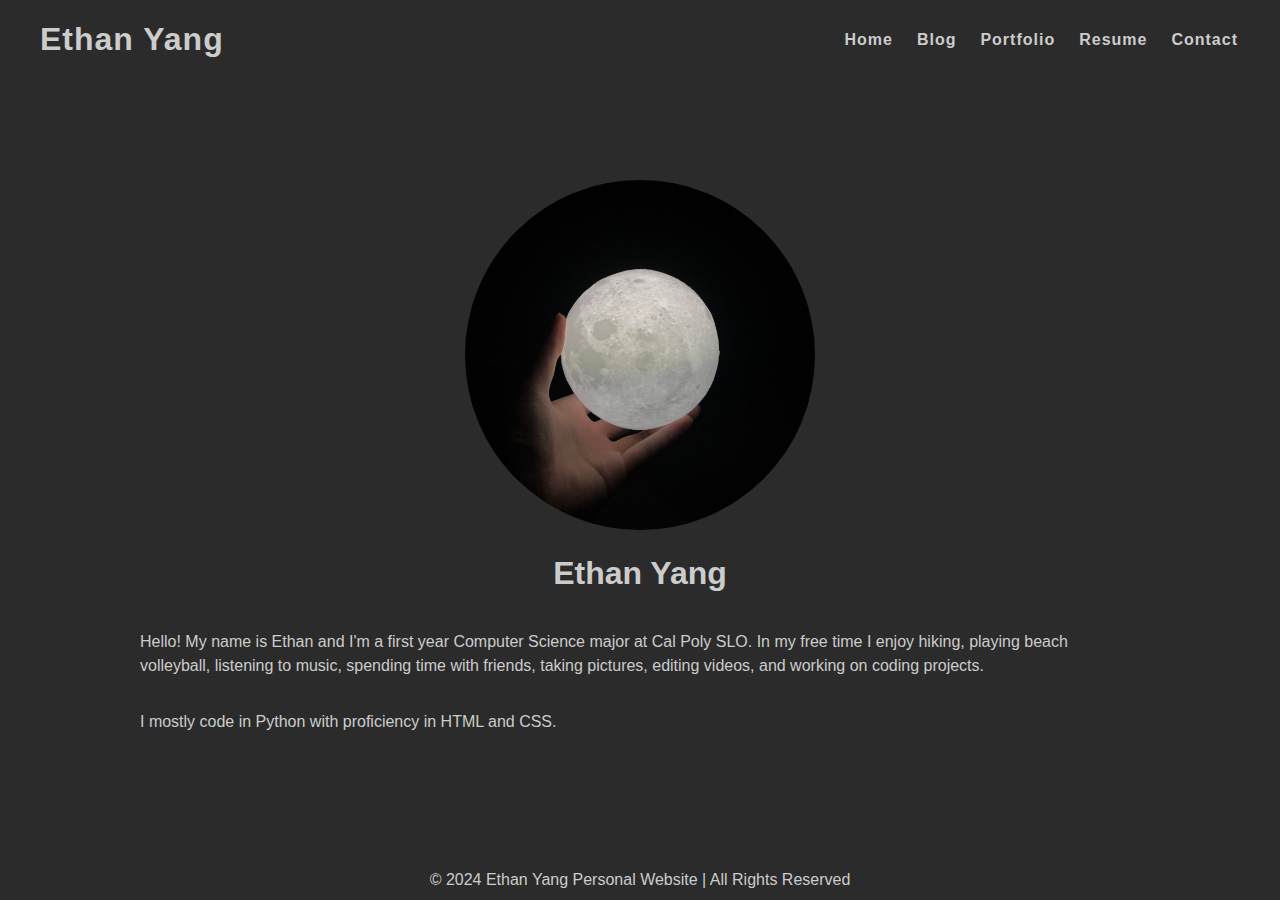
<file: index.html>
<!DOCTYPE html>
<html>
    <head>
        <title>Ethan Yang</title>
        <link rel="stylesheet" href="styles.css" />
    </head>
    <body>
        <nav class = "navbar">
            <h1 class = "logo"><a href="index.html">Ethan Yang</a></h1>
            <ul class="nav-list">
                <li><a href="index.html">Home</a></li>
                <li><a href="blog.html">Blog</a></li>
                <li><a href="portfolio.html">Portfolio</a></li>
                <li><a href="resume.html">Resume</a></li>
                <li><a href="contact.html">Contact</a></li>
            </ul>
        </nav>
        <main>
            
            <div class="about">
                <div class="about-image">
                    <img src="moon.JPG" alt = "A video of an image of the sky and clouds being too big">
                </div>
                <h1>Ethan Yang</h1>
                <div class="about-text">
                    <p>Hello! My name is Ethan and I'm a first year Computer Science major at Cal Poly SLO. 
                    In my free time I enjoy hiking, playing beach volleyball, listening to music, spending time with friends, taking pictures, editing videos, 
                   and working on coding projects.</p>
                    <p>I mostly code in Python with proficiency in HTML and CSS.</p>
                </div>
            </div>
        </main>
        <footer class = "footer">
            © 2024 Ethan Yang Personal Website | All Rights Reserved
        </footer>
    </body>
</html>
</file>
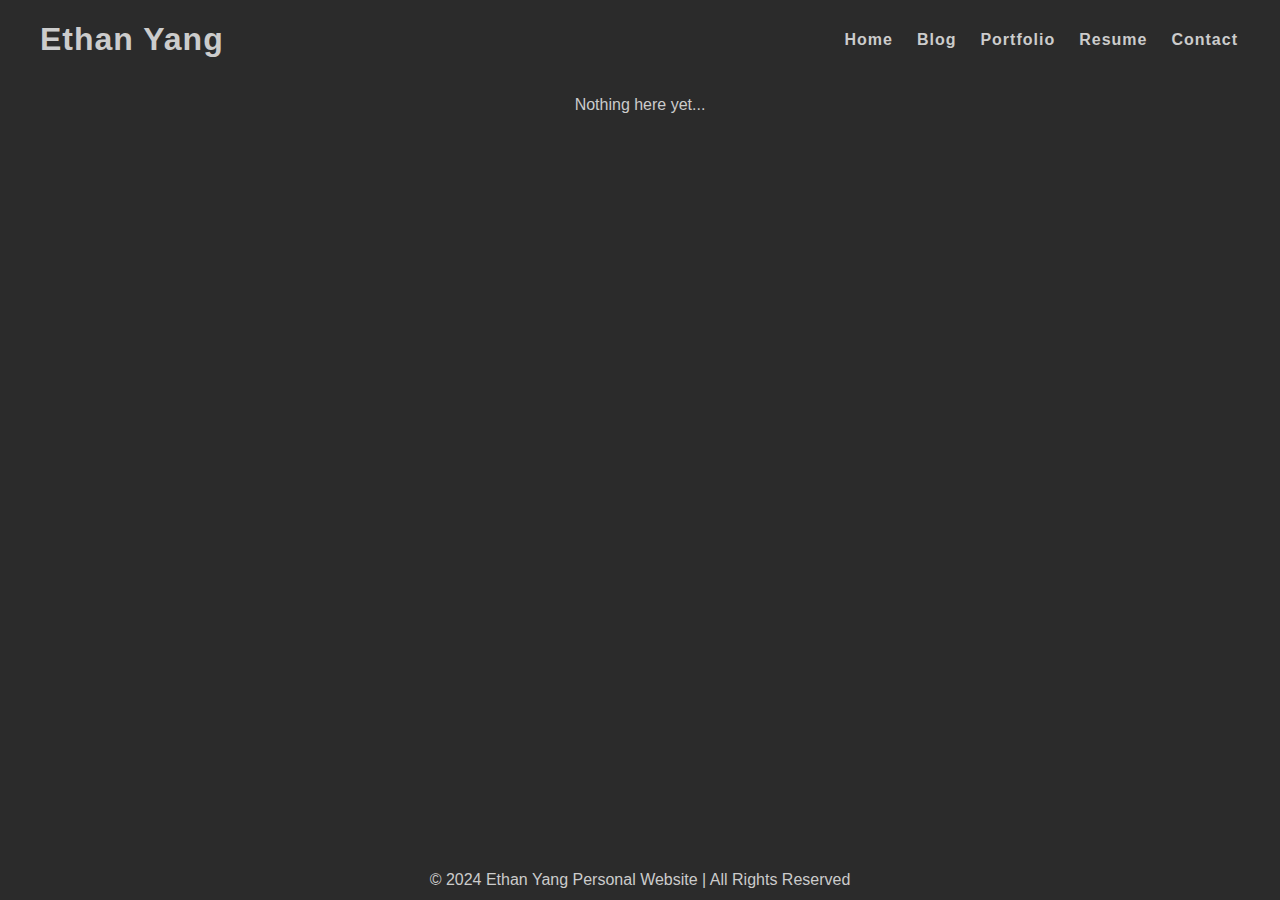
<file: blog.html>
<!DOCTYPE html>
<html>
    <head>
        <title>Blog</title>
        <link rel="stylesheet" href="styles.css" />
    </head>
    <body>
        <nav class = "navbar">
            <h1 class = "logo"><a href="index.html">Ethan Yang</a></h1>
            <ul class="nav-list">
                <li><a href="index.html">Home</a></li>
                <li><a href="blog.html">Blog</a></li>
                <li><a href="portfolio.html">Portfolio</a></li>
                <li><a href="resume.html">Resume</a></li>
                <li><a href="contact.html">Contact</a></li>
            </ul>
        </nav>
        <main>
            <p>Nothing here yet...</p>
        </main>
        <footer class = "footer">
            © 2024 Ethan Yang Personal Website | All Rights Reserved
        </footer>
    </body>
</html>
</file>
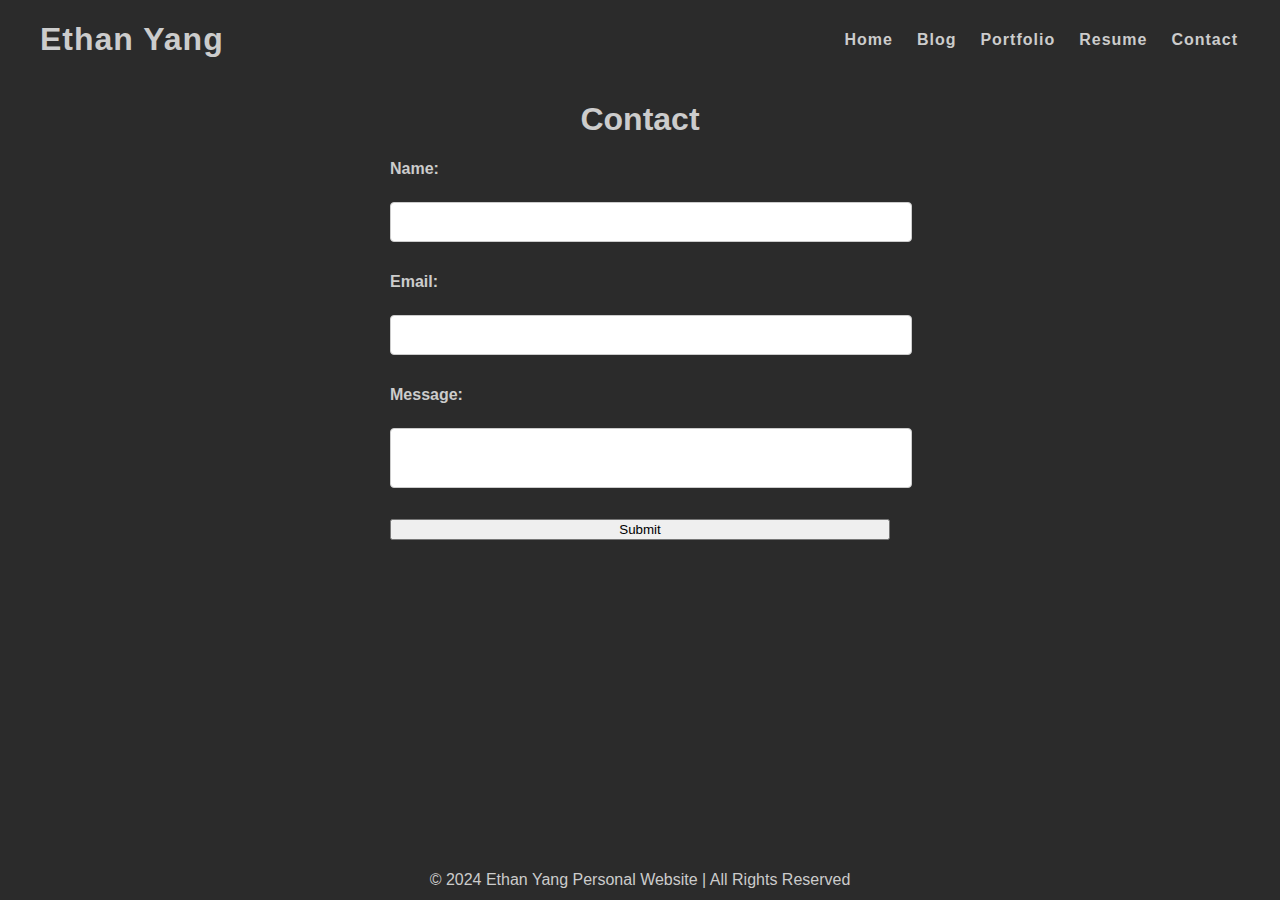
<file: contact.html>
<!DOCTYPE html>
<html>
    <head>
        <title>Contact</title>
        <link rel="stylesheet" href="styles.css" />
    </head>
    <body>
        <nav class = "navbar">
            <h1 class = "logo"><a href="index.html">Ethan Yang</a></h1>
            <ul class="nav-list">
                <li><a href="index.html">Home</a></li>
                <li><a href="blog.html">Blog</a></li>
                <li><a href="portfolio.html">Portfolio</a></li>
                <li><a href="resume.html">Resume</a></li>
                <li><a href="contact.html">Contact</a></li>
            </ul>
        </nav>
        <main>
            <h1>Contact</h1>
            <form id="contact form">
                <label for="name">Name: </label>
                <input type="text" id="name">
                <label for="name">Email: </label>
                <input type="email" id="email">
                <label for="name">Message: </label>
                <textarea></textarea>
                <input type="submit">
            </form>
        </main>
        <footer class = "footer">
            © 2024 Ethan Yang Personal Website | All Rights Reserved
        </footer>
    </body>
</html>
</file>
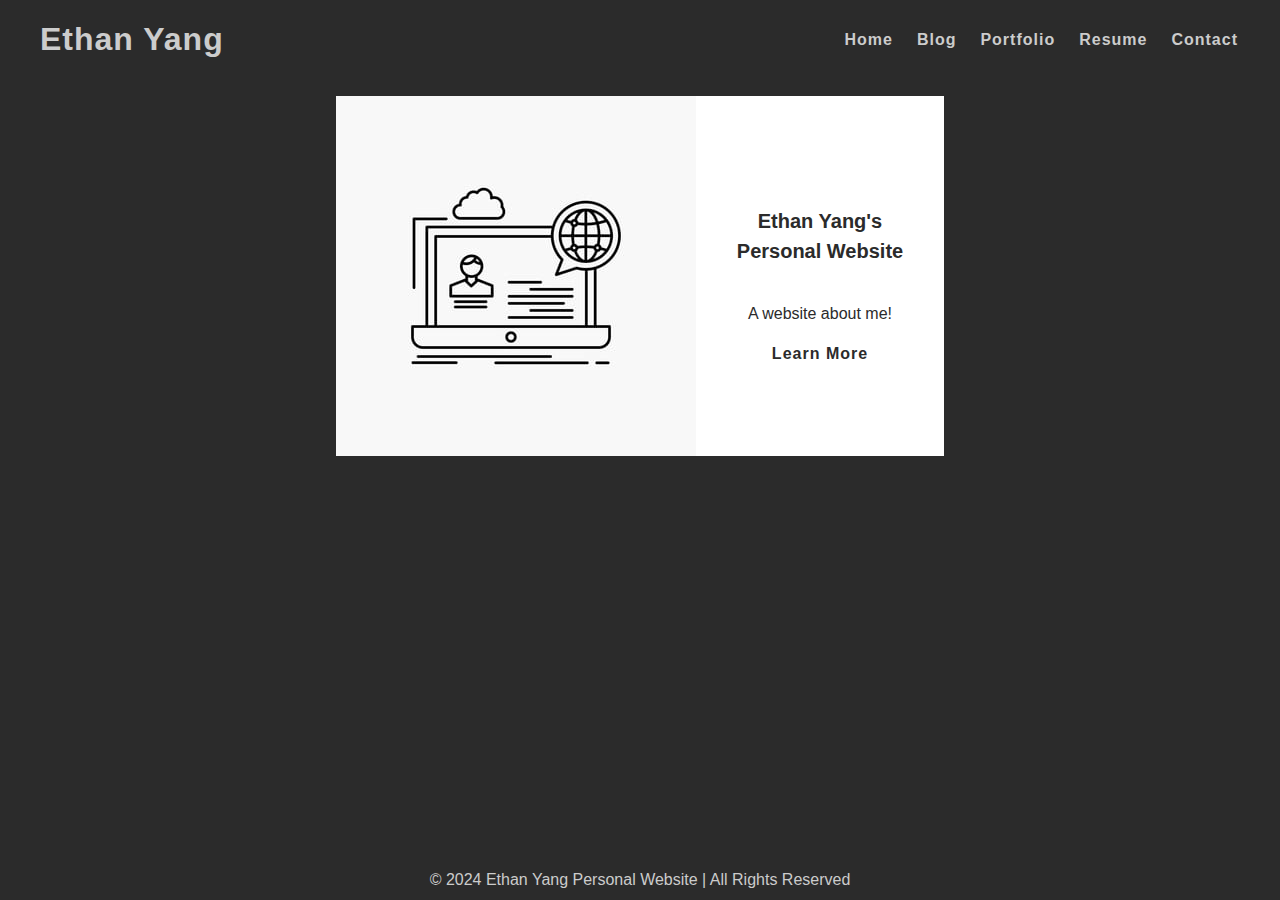
<file: portfolio.html>
<!DOCTYPE html>
<html>
    <head>
        <title>Portfolio</title>
        <link rel="stylesheet" href="styles.css" />
    </head>
    <body>
        <nav class = "navbar">
            <h1 class = "logo"><a href="index.html">Ethan Yang</a></h1>
            <ul class="nav-list">
                <li><a href="index.html">Home</a></li>
                <li><a href="blog.html">Blog</a></li>
                <li><a href="portfolio.html">Portfolio</a></li>
                <li><a href="resume.html">Resume</a></li>
                <li><a href="contact.html">Contact</a></li>
            </ul>
        </nav>
        <main>
            <div class = "project">
                <a href="index.html"><img src="website.jpg" alt="website image"></a>
                <div class="project-details">
                    <p class="project-name">Ethan Yang's Personal Website</p>
                    <p class="project-description">A website about me!</p>
                    <a href="index.html">Learn More</a>
                </div>
            </div>
        </main>
        <footer class = "footer">
            © 2024 Ethan Yang Personal Website | All Rights Reserved
        </footer>
    </body>
</html>
</file>
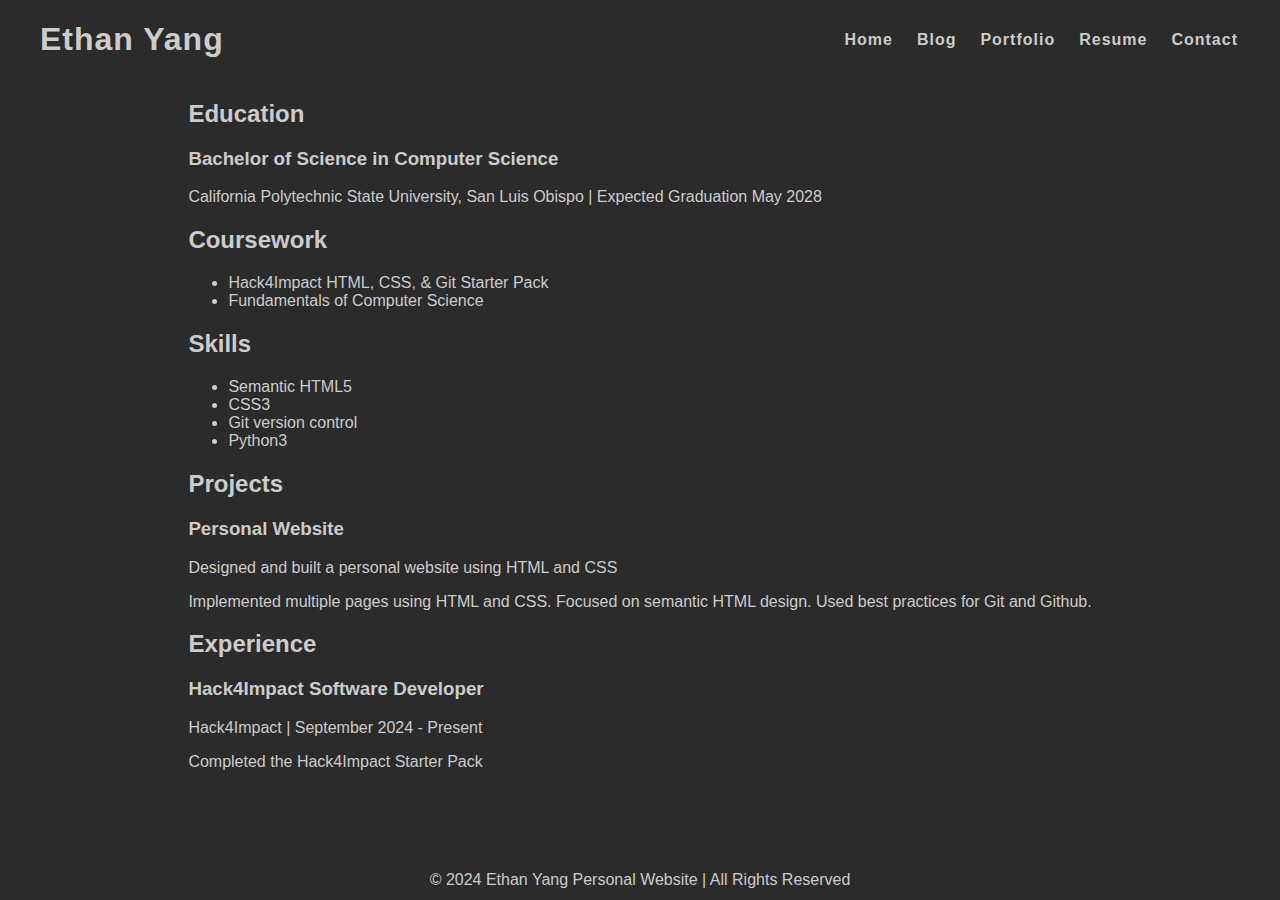
<file: resume.html>
<!DOCTYPE html>
<html>
  <head>
    <title>Resume</title>
    <link rel="stylesheet" href="styles.css" />
  </head>
  <body>
    <nav class = "navbar">
        <h1 class = "logo"><a href="index.html">Ethan Yang</a></h1>
        <ul class="nav-list">
            <li><a href="index.html">Home</a></li>
            <li><a href="blog.html">Blog</a></li>
            <li><a href="portfolio.html">Portfolio</a></li>
            <li><a href="resume.html">Resume</a></li>
            <li><a href="contact.html">Contact</a></li>
        </ul>
    </nav>
    <main>
        <div class = "resume">
            <section class = "section">
                <h2 class = "section-title">Education</h2>
                <div class="entry">
                    <h3 class="entry-title">Bachelor of Science in Computer Science</h3>
                    <p class="entry-info">California Polytechnic State University, San Luis Obispo | Expected Graduation May 2028
                    </p>
                </div>
            </section>
            <section class = "section">
                <h2 class = "section-title">Coursework</h2>
                <ul class="course-list">
                    <li>Hack4Impact HTML, CSS, & Git Starter Pack</li>
                    <li>Fundamentals of Computer Science</li>
                </ul>
            </section>
            <section class = "section">
                <h2 class = "section-title">Skills</h2>
                <ul class="skill-list">
                    <li>Semantic HTML5</li>
                    <li>CSS3</li>
                    <li>Git version control</li>
                    <li>Python3</li>
                </ul>
            </section>
            <section class = "section">
                <h2 class = "section-title">Projects</h2>
                <div class="entry">
                    <h3 class="entry-title">Personal Website</h3>
                    <p class="entry-info">Designed and built a personal website using HTML and CSS</p>
                    <p class="entry-description">Implemented multiple pages using HTML and CSS. Focused on semantic HTML design. Used best practices for Git and Github.</p>
                </div>
            </section>
            <section class = "section">
                <h2 class = "section-title">Experience</h2>
                <div class="entry">
                    <h3 class="entry-title">Hack4Impact Software Developer</h3>
                    <p class="entry-info">Hack4Impact | September 2024 - Present</p>
                    <p class="entry-description">Completed the Hack4Impact Starter Pack</p>
                </div>
            </section>
        </div>
    </main>
    <footer class = "footer">
        © 2024 Ethan Yang Personal Website | All Rights Reserved
    </footer>
  </body>
</file>
<file: styles.css>
:root {
  /* variables */
  --cg-black: rgb(43, 43, 43);
  --cg-blue: rgb(172, 216, 248);
  --cg-grey: rgb(43, 43, 43);
  --cg-white: rgb(204, 204, 204);
}

html {
  height: 100%;
}

body {
  background: var(--cg-grey);
  position: relative;
  min-height: 100vh;
  padding: 0;
  margin: 0;
  font-family: Arial, Helvetica, sans-serif;
}

p, h1, h2, h3, li{
    color:var(--cg-white)
}

/* CSS for navigation */


.navbar {
  position: -webkit-sticky;
  position: sticky;
  top: 0;
  width: 100%;
  height: 7%;
  z-index: 10;

  display: flex;
  justify-content: space-between;
  align-items: center;
  text-align: center;

  background-color: var(--cg-black);
  color: var(--cg-white);
  padding: 0px 0px;

  /* Debug border */
  /* border: solid red; */
}

.nav-list {
  display: flex;
  flex-direction: row;
  position: relative;
  right: 30px;
  list-style: none;

  /* Debug border */
  /* border: solid blue; */
}

.navbar a {
  color: var(--cg-white);
  font-weight: 600;
  margin: 0 12px;
  text-decoration: none;
  letter-spacing: 1px;
  font-family: Arial, Helvetica, sans-serif;
}

.navbar a:hover {
  color: var(--cg-blue);
}

.navbar a:active {
  color: var(--cg-blue);
}

.logo a {
  font-family: Arial, Helvetica, sans-serif;
  margin-left: 40px;
}

.logo a:hover {
  text-decoration: None;
}

main {
  padding: 0 20px 40px 20px;
  display: flex;
  flex-direction: column;
  justify-content: center;
  align-items: center;
}

.page-title {
  display: flex;
  justify-content: center;
  font-size: 40px;
  font-family: Arial, Helvetica, sans-serif
}

/* CSS for portfolio grid */

.project {
  display: flex;
  flex-direction: row;
  max-width: 100%;
  margin: 1em 0 2em 0;
  justify-content: center;

  /* Debug border */
  /* border: 2px solid blue; */
}

.item-link {
  width: 70%;

  /* Debug border */
  /* border: 2px solid red; */
}

.project-image {
  object-fit: cover;
  width: 100%;
  height: 300px;
  flex-basis: 50px;
  flex-grow: 2;

  /* Debug border */
  /* border: 2px solid black; */
}

.project-details {
  display: flex;
  background-color: white;
  width: 30%;
  height: 360px;
  flex-shrink: 1;
  padding: 0 20px;
  margin: 0px;
  line-height: 1.5;
  overflow: scroll;

  flex-direction: column;
  text-align: center;
  justify-content: center;
  align-items: center;

  /* Debug border */
  /* border: 2px solid green; */
}

.project-details a {
  color: var(--cg-black);
  text-decoration: none;
  font-weight: bold;
  letter-spacing: 1px;
  color: var(--cg-black);
}

.project-details a:hover {
  color: var(--cg-blue);
  text-decoration: underline;
}

.project-details {
  font-weight: lighter;
  color:var(--cg-black);
}

.project-name {
  font-weight: bold;
  font-size: 20px;
  color:var(--cg-black)
}
.project-description{
    color:var(--cg-black)
}

/* CSS for home page */

.about {
  display: flex;
  flex-direction: column;
  align-items: center;
  justify-content: space-between;
  padding: 20px;
  padding-top: 100px;
  max-width: 1000px;
  /* box-shadow: 0 0 10px rgba(0, 0, 0, 0.1); */
}

.about-image img {
  max-width: 350px;
  justify-content: center;
  border-radius: 50%;
  /* box-shadow: 0 0 10px rgba(0, 0, 0, 0.2); */
}

.about-text {
  display:flex;
  flex-direction: column;
  justify-content: space-between;
  flex: 1;
  color:var(--cg-white);
}

.about-text h2 {
  font-size: 24px;
  margin-bottom: 10px;
  color:var(--cg-white);
}

.about-text p {
  font-size: 16px;
  line-height: 1.5;
  color:var(--cg-white);
}

/* CSS for resume page */

.button {
  background-color: var(--cg-black);
  border: none;
  color: var(--cg-white);

  font-family: monospace;

  padding: 5px 7px;
  text-align: center;

  border-radius: 2px;
}

.button:hover {
  background-color: var(--cg-blue);
}

.resume h2 {
  font-family: Arial, Helvetica, sans-serif;
  color:var(--cg-white);
}

/* CSS for contact form */

label {
  display: block;
  margin-bottom: 8px;
  font-family: Arial, Helvetica, sans-serif;
  font-weight: bold;
}

input[type="text"],
input[type="email"],
textarea {
  width: 100%;
  padding: 10px;
  margin-bottom: 15px;
  border: 1px solid #ccc;
  border-radius: 4px;
  font-size: 16px;
  resize: none;
}

form {
  width: 500px;
  margin: 0 auto;
  display:grid;
  grid-template-columns:1fr;
  grid-gap: 16px;
  color:var(--cg-white)
}

/* CSS for footer */

.footer {
  display: flex;
  justify-content: center;
  align-items: center;
  background-color: var(--cg-black);
  color: var(--cg-white);
  position: absolute;
  bottom: 0;
  width: 100%;
  height: 2.5rem;
}
</file>
